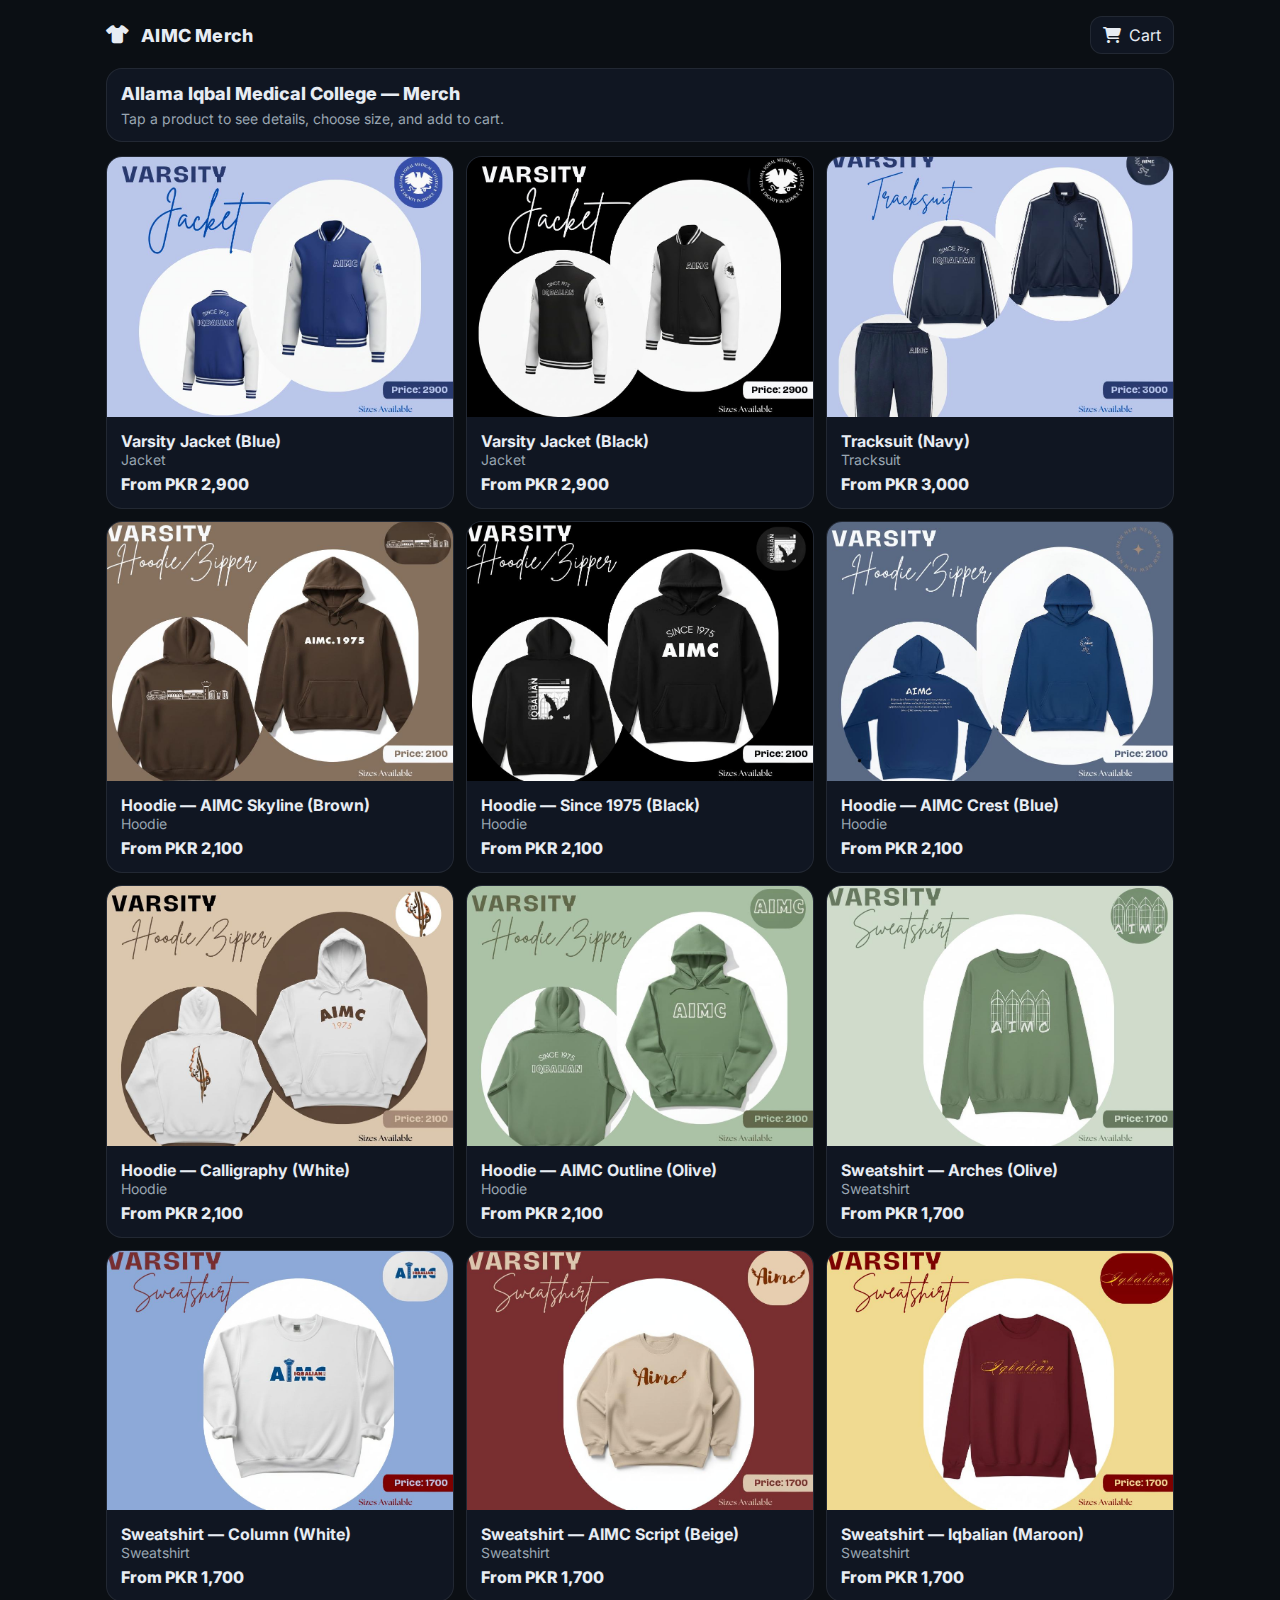
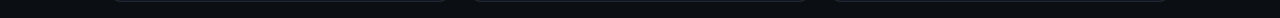
<file: index.html>
<!DOCTYPE html>
<html lang="en">
  <head>
    <meta charset="utf-8" />
    <meta name="viewport" content="width=device-width,initial-scale=1" />
    <title>AIMC Merch</title>

    <link
      href="https://fonts.googleapis.com/css2?family=Inter:wght@400;600;800&display=swap"
      rel="stylesheet"
    />
    <link
      rel="stylesheet"
      href="https://cdnjs.cloudflare.com/ajax/libs/font-awesome/6.5.0/css/all.min.css"
      crossorigin="anonymous"
    />
    <link rel="stylesheet" href="assets/styles.css" />
    <style>
      /* simple skeletons so the page doesn't feel empty while fetching */
      .skeleton {
        background: linear-gradient(
          90deg,
          rgba(255, 255, 255, 0.06),
          rgba(255, 255, 255, 0.12),
          rgba(255, 255, 255, 0.06)
        );
        background-size: 200% 100%;
        animation: shimmer 1.2s linear infinite;
        border-radius: 12px;
      }
      @keyframes shimmer {
        0% {
          background-position: 200% 0;
        }
        100% {
          background-position: -200% 0;
        }
      }
      .sk-card {
        display: block;
        border: 1px solid var(--line);
        padding: 12px;
        background: var(--surface);
        border-radius: 16px;
      }
      .sk-img {
        aspect-ratio: 4/3;
        border-radius: 12px;
        margin-bottom: 10px;
      }
      .sk-line {
        height: 14px;
        margin: 6px 0;
        border-radius: 8px;
      }
    </style>
  </head>
  <body>
    <div class="wrap">
      <header>
        <a class="brand" href="index.html"
          ><i class="fa-solid fa-shirt"></i> AIMC Merch</a
        >
        <div class="header-actions">
          <a class="icon-btn" href="checkout.html"
            ><i class="fa-solid fa-cart-shopping"></i><span>Cart</span
            ><span id="cartBadge" class="badge">0</span></a
          >
        </div>
      </header>

      <div class="card pad">
        <div class="section-title">Allama Iqbal Medical College — Merch</div>
        <div class="muted">
          Tap a product to see details, choose size, and add to cart.
        </div>
      </div>

      <div id="grid" class="grid" style="margin-top: 14px"></div>
    </div>

    <script src="assets/products.js"></script>
    <script src="assets/cart.js"></script>
    <script>
      const grid = document.getElementById("grid");
      const money = (n) => `PKR ${Number(n).toLocaleString('en-PK').replace(/\./g, ',')}`;

      // draw lightweight skeletons while we fetch backend prices
      function drawSkeletons(count = (window.PRODUCTS || []).length) {
        const sk = [];
        for (let i = 0; i < count; i++) {
          sk.push(`
          <div class="sk-card">
            <div class="skeleton sk-img"></div>
            <div class="skeleton sk-line" style="width:70%"></div>
            <div class="skeleton sk-line" style="width:40%"></div>
          </div>
        `);
        }
        grid.innerHTML = sk.join("");
      }

      async function fetchMinPrice(productId) {
        try {
          const variants = await Cart.getVariants(productId); // [{price, stock, size}]
          const nums = (variants || [])
            .map((v) => Number(v.price || 0))
            .filter((x) => isFinite(x) && x > 0);
          if (nums.length) return Math.min(...nums);
          return null; // no price found
        } catch (_) {
          return null;
        }
      }

      async function render() {
        refreshCartBadge();
        const items = window.PRODUCTS || [];
        drawSkeletons(items.length);

        // fetch all min prices first, then render once
        const priced = await Promise.all(
          items.map(async (p) => {
            const min = await fetchMinPrice(p.id);
            return { ...p, minPrice: min !== null ? min : p.basePrice };
          })
        );

        // now render cards using backend price (or basePrice fallback)
        grid.innerHTML = priced
          .map((p) => {
            const priceHtml =
              p.minPrice && isFinite(p.minPrice)
                ? `<div class="price">From ${money(p.minPrice)}</div>`
                : `<div class="price">${money(p.basePrice || 0)}</div>`;
            return `
          <a class="card" href="product.html?id=${encodeURIComponent(
            p.id
          )}" aria-label="${p.name}">
            <div class="img"><img src="${p.images?.[0] || ""}" alt="${
              p.name
            }"></div>
            <div class="pad">
              <div class="title">${p.name}</div>
              <div class="muted">${p.type || ""}</div>
              ${priceHtml}
            </div>
          </a>
        `;
          })
          .join("");
      }

      render();
    </script>
  </body>
</html>
</file>
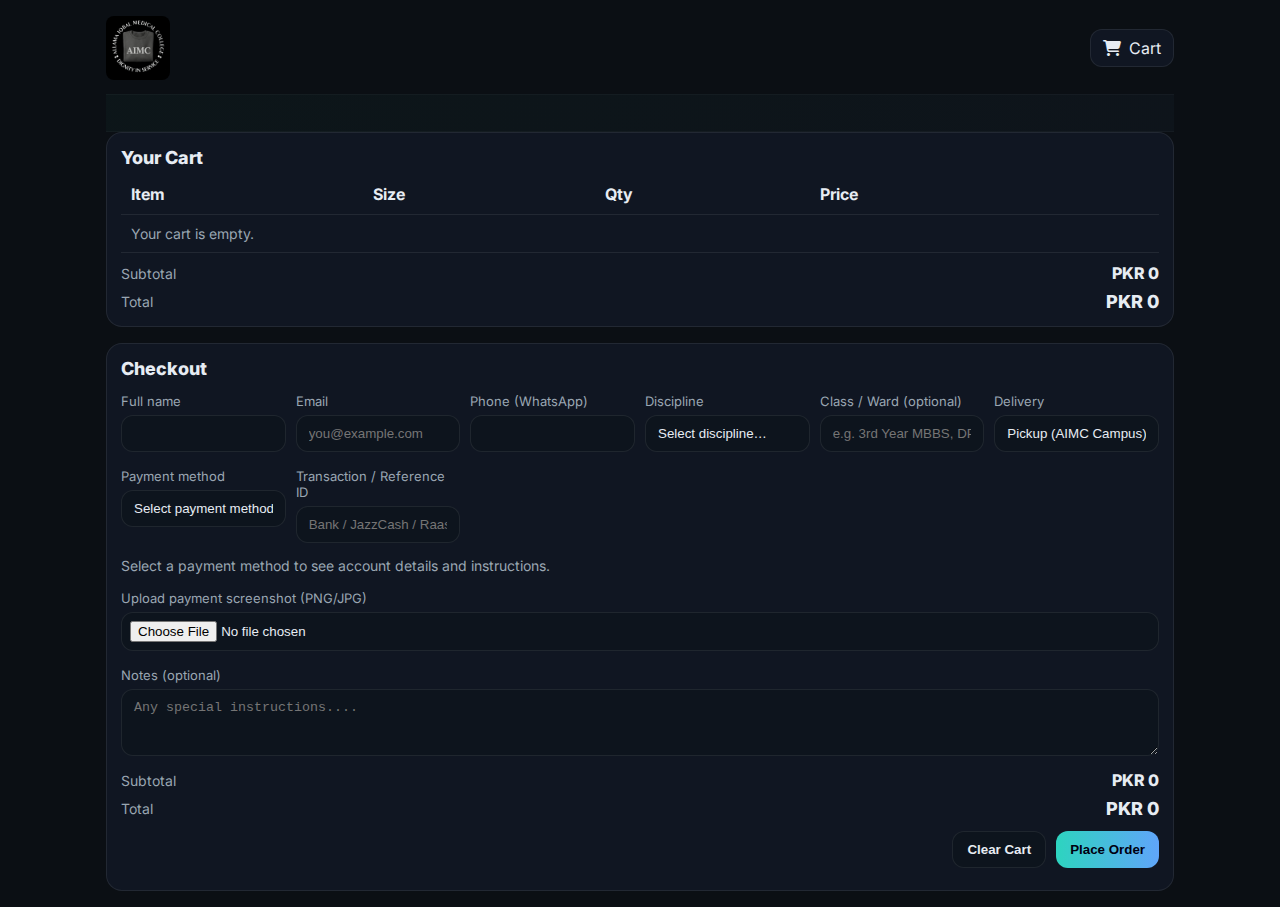
<file: checkout.html>
<!DOCTYPE html>
<html lang="en">
  <head>
    <meta charset="utf-8" />
    <meta name="viewport" content="width=device-width,initial-scale=1" />
    <title>Checkout • AIMC Merch</title>

    <link
      href="https://fonts.googleapis.com/css2?family=Inter:wght@400;600;800&display=swap"
      rel="stylesheet"
    />
    <link
      rel="stylesheet"
      href="https://cdnjs.cloudflare.com/ajax/libs/font-awesome/6.5.0/css/all.min.css"
      crossorigin="anonymous"
    />
    <link rel="stylesheet" href="assets/styles.css" />
  </head>
  <body>
    <div class="wrap">
      <header>
        <a class="brand" href="index.html">
          <img src="assets/img/AIMC-Merch-Logo.jpeg" alt="AIMC Merch" class="logo">
        </a>
        <div class="header-actions">
          <a class="icon-btn" href="checkout.html"
            ><i class="fa-solid fa-cart-shopping"></i><span>Cart</span
            ><span id="cartBadge" class="badge">0</span></a>
        </div>
      </header>

      <div class="ticker" role="region" aria-label="Announcement">
        <div class="ticker-track">New: Size charts are now available on product pages — please check sizes before ordering • In case of any problem contact us on WhatsApp: <a href="https://wa.me/923036980295" style="color:var(--accent);text-decoration:underline">+92 303 6980295</a></div>
      </div>

      <!-- Cart -->
      <div class="card pad">
        <div class="section-title">Your Cart</div>
        <div class="table-wrap">
          <table class="table" id="cartTable">
            <thead>
              <tr>
                <th>Item</th>
                <th>Size</th>
                <th>Qty</th>
                <th>Price</th>
                <th></th>
              </tr>
            </thead>
            <tbody></tbody>
          </table>
        </div>

        <!-- Stacked cards for small screens (populated by JS) -->
        <div id="cartCards" class="cart-cards" aria-live="polite"></div>

        <!-- Summary with delivery fee (clean layout) -->
        <div class="summary" style="margin-top: 10px">
          <div class="summary-row">
            <div class="muted">Subtotal</div>
            <div id="subtotal" class="summary-amt">PKR 0</div>
          </div>
          <div class="summary-row" id="feeRow" style="display:none">
            <div class="muted">Delivery fee</div>
            <div id="deliveryFee" class="summary-amt">PKR 0</div>
          </div>
          <div class="summary-row total">
            <div class="muted">Total</div>
            <div id="grandTotal" class="summary-amt">PKR 0</div>
          </div>
        </div>
      </div>

      <!-- Checkout form -->
      <form
        id="checkout"
        class="card pad"
        style="margin-top: 16px"
        enctype="multipart/form-data"
      >
        <div class="section-title">Checkout</div>

        <div class="stack" style="margin-top: 8px">
          <div>
            <label>Full name</label>
            <input name="name" required class="input" autocomplete="name" />
          </div>

          <div>
            <label>Email</label>
            <input
              name="email"
              type="email"
              required
              class="input"
              placeholder="you@example.com"
              autocomplete="email"
            />
          </div>

          <div>
            <label>Phone (WhatsApp)</label>
            <input
              name="phone"
              required
              class="input"
              inputmode="tel"
              autocomplete="tel"
            />
          </div>

          <!-- Discipline -->
          <div>
            <label>Discipline</label>
            <select name="discipline" id="disciplineSel" class="input" required>
              <option value="" disabled selected>Select discipline…</option>
              <option value="MBBS">MBBS</option>
              <option value="DPT">DPT</option>
              <option value="MLT">MLT</option>
              <option value="Nursing">Nursing</option>
              <option value="Allied Health Sciences">
                Allied Health Sciences
              </option>
              <option value="Postgraduate / Doctor">
                Postgraduate / Doctor
              </option>
              <option value="Other">Other</option>
            </select>
          </div>

          <!-- Class / Ward -->
          <div>
            <label>Class / Ward (optional)</label>
            <input
              name="class_ward"
              class="input"
              placeholder="e.g. 3rd Year MBBS, DPT 2nd, Ward 5, etc."
            />
          </div>

          <!-- Other discipline (only visible when 'Other' selected) -->
          <div id="disciplineOtherRow" style="grid-column: 1/-1; display: none">
            <label>Discipline (Other)</label>
            <input
              name="discipline_other"
              id="disciplineOtherInput"
              class="input"
              placeholder="Enter your discipline"
            />
          </div>

          <div>
            <label>Delivery</label>
            <select name="delivery" required class="input" id="deliverySel">
              <option value="Pickup (AIMC Campus)">Pickup (AIMC Campus)</option>
              <option value="Delivery">Delivery</option>
            </select>
          </div>

          <!-- Address (only visible when Delivery is selected) -->
          <div id="addressRow" style="grid-column: 1/-1; display: none">
            <label>Delivery address</label>
            <textarea
              name="address"
              rows="2"
              class="input"
              id="addressField"
              placeholder="House/Street, Area, City. Required for delivery orders."
            ></textarea>
          </div>

          <div>
            <label>Payment method</label>
            <select name="payment_method" required class="input" id="payMethod">
              <option value="" selected disabled>Select payment method…</option>
              <option value="HBL">HBL (Bank Transfer)</option>
              <option value="JAZZCASH">JazzCash / Raast</option>
            </select>
          </div>

          <div>
            <label id="txnLabel">Transaction / Reference ID</label>
            <input
              name="txn_id"
              required
              class="input"
              id="txnInput"
              placeholder="Bank / JazzCash / Raast TXN or reference ID"
            />
          </div>

          <!-- Payment info box (moved up) -->
          <div
            id="paymentInfo"
            style="grid-column: 1/-1; margin-top: 4px"
            class="muted"
          >
            Select a payment method to see account details and instructions.
          </div>

          <div style="grid-column: 1/-1">
            <label>Upload payment screenshot (PNG/JPG)</label>
            <input
              type="file"
              name="screenshot"
              accept="image/*"
              required
              class="input"
              style="padding: 8px"
            />
          </div>

          <div style="grid-column: 1/-1">
            <label>Notes (optional)</label>
            <textarea
              name="notes"
              rows="3"
              class="input"
              placeholder="Any special instructions...."
            ></textarea>
          </div>

          <!-- Honeypot field (hidden from humans, catches bots) -->
          <input type="text" name="confirm_address" value="" style="position:absolute;left:-9999px;width:0;height:0;opacity:0;pointer-events:none;" tabindex="-1" autocomplete="new-password" aria-hidden="true" />
        </div>

        <!-- Mobile summary (will show on small screens) -->
        <div class="summary mobile" style="margin-top:10px">
          <div class="summary-row">
            <div class="muted">Subtotal</div>
            <div id="subtotalMobile" class="summary-amt">PKR 0</div>
          </div>
          <div class="summary-row" id="feeRowMobile" style="display:none">
            <div class="muted">Delivery fee</div>
            <div id="deliveryFeeMobile" class="summary-amt">PKR 0</div>
          </div>
          <div class="summary-row total">
            <div class="muted">Total</div>
            <div id="grandTotalMobile" class="summary-amt">PKR 0</div>
          </div>
        </div>

        <div class="right" style="margin-top: 12px">
          <button type="button" class="btn secondary" id="clear">
            Clear Cart
          </button>
          <button class="btn" type="submit" id="placeOrderBtn">
            Place Order
          </button>
        </div>

        <div id="status" class="status muted"></div>
      </form>
    </div>

    <script src="assets/products.js"></script>
    <script src="assets/cart.js"></script>
    <script>
      // ---------- DOM refs ----------
        const tbody = document.querySelector("#cartTable tbody");
        const subtotalEl = document.getElementById("subtotal");
        const feeRow = document.getElementById("feeRow");
        const feeEl = document.getElementById("deliveryFee");
        const grandEl = document.getElementById("grandTotal");
      const statusEl = document.getElementById("status");

      const paySel = document.getElementById("payMethod");
      const payInfo = document.getElementById("paymentInfo");

      const submitBtn = document.getElementById("placeOrderBtn");
      let isSubmitting = false;
      const submitOrigLabel = submitBtn ? submitBtn.innerHTML : "Place Order";

      const txnLbl = document.getElementById("txnLabel");
      const txnInp = document.getElementById("txnInput");

      const deliverySel = document.getElementById("deliverySel");
      const addressRow = document.getElementById("addressRow");
      const addressField = document.getElementById("addressField");

      const disciplineSel = document.getElementById("disciplineSel");
      const disciplineOtherRow = document.getElementById("disciplineOtherRow");
      const disciplineOtherInput = document.getElementById(
        "disciplineOtherInput"
      );

      // ---------- Helpers ----------
      function formatPKR(n) {
        return `PKR ${Number(n || 0).toLocaleString()}`;
      }
      function calcFee() {
        const v = (deliverySel.value || "").toLowerCase();
        // No fee for pickup or when delivery not selected
        if (!v.includes("delivery")) return 0;

        // Compute total item count from cart (sum of qtys)
        const cart = Cart.load();
        const totalItems = cart.reduce((s, it) => s + (parseInt(it.qty || 0) || 0), 0);
        if (!totalItems) return 0; // guard: empty cart

        // Minimum 250 for the first item, and +50 for every additional item
        return 250 + Math.max(0, totalItems - 1) * 50;
      }

      // ---------- Helpers ----------
      function initials(name) {
        if (!name) return "";
        return name
          .split(" ")
          .map((s) => (s ? s[0] : ""))
          .join("")
          .slice(0, 2)
          .toUpperCase();
      }

      // ---------- Cart render ----------
      function render() {
        const cart = Cart.load();
        const cards = document.getElementById("cartCards");
        if (!cart.length) {
          tbody.innerHTML = `<tr><td colspan="5" class="muted">Your cart is empty.</td></tr>`;
          if (cards) cards.innerHTML = `<div class="muted">Your cart is empty.</div>`;
        } else {
          tbody.innerHTML = cart
            .map(
              (i) => `
          <tr>
            <td>${i.name}</td>
            <td>${i.size}</td>
            <td><input type="number" min="1" value="${i.qty}" class="input" style="width:96px" onchange="updateQty('${i.key}', this.value)"></td>
            <td>${formatPKR(i.price * i.qty)}</td>
            <td><button class="btn secondary" onclick="removeItem('${i.key}');return false;">Remove</button></td>
          </tr>`
            )
            .join("");

          // build stacked cards for small screens
          if (cards) {
            cards.innerHTML = cart
              .map(
                (i) => `
              <div class="cart-card">
                <div class="main">
                  <div class="title">${i.name}</div>
                  <div class="meta">Size: ${i.size}</div>
                </div>
                <div class="controls">
                  <div class="actions">
                    <input type="number" min="1" value="${i.qty}" class="input" onchange="updateQty('${i.key}', this.value)">
                    <button class="btn secondary" onclick="removeItem('${i.key}');return false;">Remove</button>
                    <div class="line2">${formatPKR(i.price * i.qty)}</div>
                  </div>
                </div>
              </div>`
              )
              .join("");
          }
        }
        refreshCartBadge();
        recalcTotals(); // summary
        updatePayInfoAmount(); // amount in payment box (if visible)
      }

      window.updateQty = (key, val) => {
        const c = Cart.load();
        const it = c.find((x) => x.key === key);
        if (it) {
          it.qty = Math.max(1, parseInt(val || 1));
          Cart.save(c);
          render();
        }
      };
      window.removeItem = (key) => {
        const c = Cart.load().filter((i) => i.key !== key);
        Cart.save(c);
        render();
      };
      document.getElementById("clear").addEventListener("click", () => {
        Cart.clear();
        render();
      });

      // ---------- Payment (HBL + JazzCash/Raast) ----------
      const methods = {
        HBL: {
          accountLabel: "HBL Account",
          accountNumber: "12447901757003",
          holder: "Shahab Zafar",
          text: "Transfer to the HBL bank account below. After sending, enter the TXN / Reference ID and upload a screenshot.",
        },
        JAZZCASH: {
          accountLabel: "JazzCash / Raast",
          accountNumber: "03036980295",
          holder: "Shahab Zafar",
          text: "Send the amount via JazzCash or Raast to the mobile number below. After sending, enter the TXN / Reference ID and upload a screenshot.",
        },
      };

      async function copyToClipboard(text, el) {
        try {
          if (navigator.clipboard?.writeText) {
            await navigator.clipboard.writeText(text);
          } else {
            const ta = document.createElement("textarea");
            ta.value = text;
            document.body.appendChild(ta);
            ta.select();
            document.execCommand("copy");
            ta.remove();
          }
          const orig = el.innerHTML;
          el.innerHTML = "Copied";
          setTimeout(() => (el.innerHTML = orig), 1200);
        } catch {
          alert(
            "Copy failed — please select the account number and copy manually."
          );
        }
      }

      function updatePayInfo() {
        const v = paySel.value;
        if (!v) {
          payInfo.innerHTML =
            "Select a payment method to see account details and instructions.";
          txnLbl.textContent = "Transaction / Reference ID";
          txnInp.placeholder = "Bank / JazzCash / Raast TXN or reference ID";
          return;
        }
        const m = methods[v];
        txnLbl.textContent = "Transaction / Reference ID";
        txnInp.placeholder = "Bank / JazzCash / Raast TXN or reference ID";

        // compute latest amount to transfer (grand total)
        const sub = Cart.subtotal();
        const fee = calcFee();
        const grand = sub + fee;

        payInfo.innerHTML = `
        <div style="display:flex;flex-direction:column;gap:10px">
          <div>${m.text}</div>
          <div style="display:flex;gap:8px;align-items:center;margin-top:2px">
            <div style="flex:1;padding:10px;border-radius:10px;background:var(--card);border:1px solid var(--line);">
              <div style="font-size:13px;color:var(--muted)">${
                m.accountLabel
              } — ${m.holder}</div>
              <div style="margin-top:6px;font-weight:800;word-break:break-all;user-select:text" id="acctNum">${
                m.accountNumber
              }</div>
            </div>
            <button type="button" class="btn secondary" id="copyBtn">Copy</button>
          </div>
          <div style="padding:10px;border-radius:10px;background:var(--card);border:1px solid var(--line);display:flex;justify-content:space-between;align-items:center">
            <div class="muted">Amount to transfer</div>
            <div id="payAmount" style="font-weight:800">${formatPKR(
              grand
            )}</div>
          </div>
        </div>
      `;

        // wire copy
        const copyBtn = document.getElementById("copyBtn");
        const acctNum = document.getElementById("acctNum").textContent;
        copyBtn.addEventListener("click", () =>
          copyToClipboard(acctNum, copyBtn)
        );
      }

      // Only update the amount text inside the payment box (no full re-render)
      function updatePayInfoAmount() {
        const amtEl = document.getElementById("payAmount");
        if (!amtEl) return; // not selected yet
        const sub = Cart.subtotal();
        const fee = calcFee();
        amtEl.textContent = formatPKR(sub + fee);
      }

      paySel.addEventListener("change", () => {
        updatePayInfo();
      });

      // ---------- Address UI + totals ----------
      function updateAddressUI() {
        const need = (deliverySel.value || "").includes("Delivery");
        addressRow.style.display = need ? "" : "none";
        addressField.required = need;
        if (!need) addressField.value = "";
      }

      function recalcTotals() {
        const sub = Cart.subtotal();
        const fee = calcFee();
        const grand = sub + fee;

        subtotalEl.textContent = formatPKR(sub);
        grandEl.textContent = formatPKR(grand);
        // also update mobile summary if present
        const subM = document.getElementById("subtotalMobile");
        const feeRowM = document.getElementById("feeRowMobile");
        const feeElM = document.getElementById("deliveryFeeMobile");
        const grandM = document.getElementById("grandTotalMobile");
        if (subM) subM.textContent = formatPKR(sub);
        if (grandM) grandM.textContent = formatPKR(grand);

        if (fee > 0) {
          if (feeRow) feeRow.style.display = "";
          if (feeEl) feeEl.textContent = formatPKR(fee);
          if (feeRowM) feeRowM.style.display = "";
          if (feeElM) feeElM.textContent = formatPKR(fee);
        } else {
          if (feeRow) feeRow.style.display = "none";
          if (feeRowM) feeRowM.style.display = "none";
        }
      }

      deliverySel.addEventListener("change", () => {
        updateAddressUI();
        recalcTotals();
        updatePayInfoAmount();
      });

      // ---------- Discipline UI ----------
      function updateDisciplineUI() {
        if (!disciplineSel) return;
        const val = disciplineSel.value || "";
        const isOther = val === "Other";
        disciplineOtherRow.style.display = isOther ? "" : "none";
        disciplineOtherInput.required = isOther;
        if (!isOther) disciplineOtherInput.value = "";
      }

      disciplineSel.addEventListener("change", updateDisciplineUI);

      // ---------- Validation helpers ----------
      function isValidEmail(email) {
        const re = /^[^\s@]+@[^\s@]+\.[^\s@]+$/;
        return re.test(email);
      }

      function isValidPhone(phone) {
        // Pakistani phone: 11 digits starting with 0, or 10 digits, or with +92
        const cleaned = phone.replace(/[\s\-()]/g, '');
        return /^(\+92|0)?[0-9]{10,11}$/.test(cleaned);
      }

      function checkRateLimit() {
        const lastSubmit = localStorage.getItem('lastOrderSubmit');
        if (!lastSubmit) return true;
        const elapsed = Date.now() - parseInt(lastSubmit);
        const cooldown = 30000; // 30 seconds
        if (elapsed < cooldown) {
          const remaining = Math.ceil((cooldown - elapsed) / 1000);
          return { blocked: true, remaining };
        }
        return { blocked: false };
      }

      // ---------- Submit ----------
      document
        .getElementById("checkout")
        .addEventListener("submit", async (e) => {
          e.preventDefault();

          // HARD GUARD: ignore if already submitting
          if (isSubmitting) return;

          // 1. Check honeypot (bot trap)
          const honeypot = e.target.querySelector('[name="confirm_address"]');
          if (honeypot && honeypot.value) {
            statusEl.innerHTML = '<span class="err">❌ Submission failed. Please try again.</span>';
            return;
          }

          // 2. Validate cart not empty
          const cart = Cart.load();
          if (!cart.length) {
            statusEl.innerHTML = '<span class="err">❌ Your cart is empty. Please add items before checkout.</span>';
            return;
          }

          // 3. Validate email format
          const emailInput = e.target.querySelector('[name="email"]');
          if (!isValidEmail(emailInput.value)) {
            statusEl.innerHTML = '<span class="err">❌ Please enter a valid email address.</span>';
            emailInput.focus();
            return;
          }

          // 4. Validate phone format
          const phoneInput = e.target.querySelector('[name="phone"]');
          if (!isValidPhone(phoneInput.value)) {
            statusEl.innerHTML = '<span class="err">❌ Please enter a valid Pakistani phone number (e.g., 03001234567).</span>';
            phoneInput.focus();
            return;
          }

          // 5. Rate limiting check
          const rateCheck = checkRateLimit();
          if (rateCheck.blocked) {
            statusEl.innerHTML = `<span class="err">❌ Please wait ${rateCheck.remaining} seconds before placing another order.</span>`;
            return;
          }

          // 6. Validate screenshot upload
          const screenshotInput = e.target.querySelector('[name="screenshot"]');
          if (!screenshotInput.files || !screenshotInput.files[0]) {
            statusEl.innerHTML = '<span class="err">❌ Please upload a payment screenshot before submitting.</span>';
            screenshotInput.focus();
            return;
          }

          isSubmitting = true;

          if (submitBtn) {
            submitBtn.disabled = true;
            submitBtn.innerHTML = "Submitting…";
          }

          statusEl.textContent = "Submitting...";

          try {
            const res = await Cart.submitOrder(e.target); // sends cart_json + total + delivery_fee
            if (res.ok) {
              // Store timestamp for rate limiting
              localStorage.setItem('lastOrderSubmit', Date.now().toString());
              
              statusEl.innerHTML = `<span class="ok">✅ Order placed!</span> Order ID: <b>${
                res.orderId
              }</b>. Total: <b>${formatPKR(
                res.total || 0
              )}</b>. We'll confirm on WhatsApp.`;
              Cart.clear();
              render();
              e.target.reset();
              updatePayInfo();
              updateAddressUI();
              updateDisciplineUI();
            } else if (res.reason === "out_of_stock") {
              const lines = res.shortages
                .map(
                  (s) =>
                    `• <b>${s.id}</b> (${s.size}) — requested ${s.requested}, available ${s.available}`
                )
                .join("<br>");
              statusEl.innerHTML = `<span class="err">❌ Not enough stock:</span><br>${lines}<br><span class="muted">Please adjust quantities/sizes and try again.</span>`;
            } else {
              statusEl.innerHTML = `<span class="err">❌ Error:</span> ${
                res.error || "Submit failed"
              }`;
            }
          } catch (err) {
            statusEl.innerHTML = `<span class="err">❌ Error:</span> ${
              err.message || err
            }`;
          } finally {
            isSubmitting = false;
            if (submitBtn) {
              submitBtn.disabled = false;
              submitBtn.innerHTML = submitOrigLabel;
            }
          }
        });

      // ---------- Init ----------
      updateAddressUI();
      updatePayInfo(); // initial message
      updateDisciplineUI();
      render(); // draws cart and totals
    </script>

    
  </body>
</html>
</file>
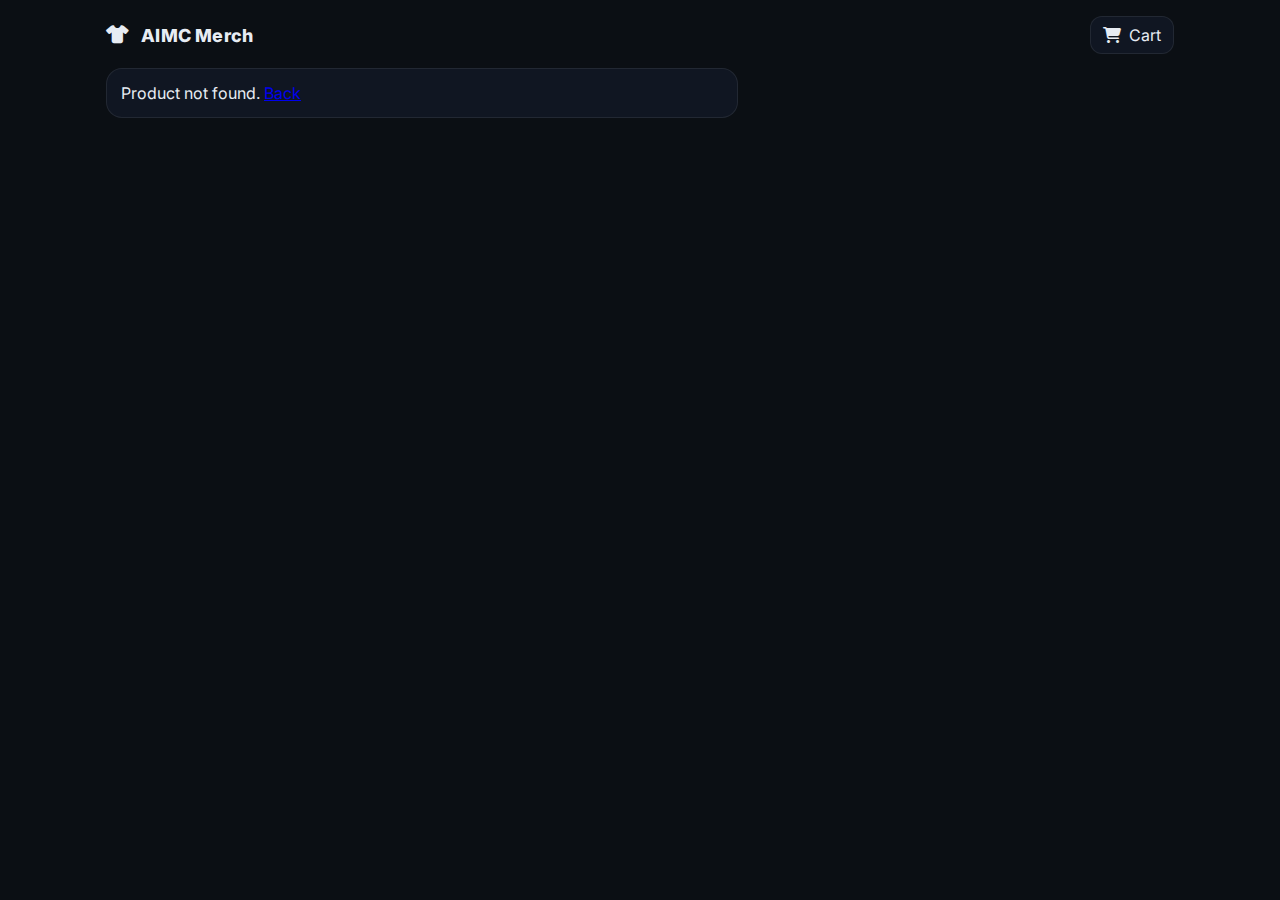
<file: product.html>
<!DOCTYPE html>
<html lang="en">
  <head>
    <meta charset="utf-8" />
    <meta name="viewport" content="width=device-width,initial-scale=1" />
    <title>Product • AIMC Merch</title>

    <link
      href="https://fonts.googleapis.com/css2?family=Inter:wght@400;600;800&display=swap"
      rel="stylesheet"
    />
    <link
      rel="stylesheet"
      href="https://cdnjs.cloudflare.com/ajax/libs/font-awesome/6.5.0/css/all.min.css"
      crossorigin="anonymous"
    />
    <link rel="stylesheet" href="assets/styles.css" />
  </head>
  <body>
    <div class="wrap">
      <header>
        <a class="brand" href="index.html"
          ><i class="fa-solid fa-shirt"></i> AIMC Merch</a
        >
        <div class="header-actions">
          <a class="icon-btn" href="checkout.html"
            ><i class="fa-solid fa-cart-shopping"></i><span>Cart</span
            ><span id="cartBadge" class="badge">0</span></a
          >
        </div>
      </header>

      <div id="detail" class="detail"></div>
    </div>

    <script src="assets/products.js"></script>
    <script src="assets/cart.js"></script>
    <script>
      const money = (n) => `PKR ${Number(n).toLocaleString('en-PK').replace(/\./g, ',')}`;
      const qs = new URLSearchParams(location.search);
      const p = (window.PRODUCTS || []).find((x) => x.id === qs.get("id"));
      const root = document.getElementById("detail");

      async function render() {
        if (!p) {
          root.innerHTML = `<div class="card pad">Product not found. <a href="index.html">Back</a></div>`;
          return;
        }

        // Try to get live variants (price+stock) from backend
        let variants = [];
        try {
          variants = await Cart.getVariants(p.id);
        } catch (e) {
          variants = [];
        }

        const vMap = {};
        variants.forEach((v) => (vMap[v.size] = v));

        const sizeList = variants.length
          ? variants.map((v) => v.size)
          : p.sizes || ["S", "M", "L", "XL"];
        const sizeOptions = sizeList
          .map((s) => `<option>${s}</option>`)
          .join("");

        const imgs = p.images?.length ? p.images : [""];
        const thumbs = imgs
          .map(
            (src, i) =>
              `<img src="${src}" data-index="${i}" class="${
                i ? "" : "active"
              }" alt="Photo ${i + 1}">`
          )
          .join("");

        root.innerHTML = `
      <div class="card pad">
        <div class="gallery">
          <div class="zoom-wrap" id="zoom">
            <img class="zoom-img" id="mainImg" src="${imgs[0]}" alt="${p.name}">
            <button id="zoomToggle" class="zoom-toggle">
              <i class="fa-solid fa-magnifying-glass-plus"></i> Zoom
            </button>
          </div>
          <div class="thumbs" id="thumbs">${thumbs}</div>
        </div>
      </div>

      <div class="card pad">
        <div class="section-title">${p.name}</div>
        <div class="muted" style="margin:4px 0">${p.type || ""}</div>
        <div id="priceBox" class="price-lg">${money(p.basePrice)}</div>

        <div class="buy-row">
          <div>
            <label>Size</label>
            <select id="sizeSel" class="input">${sizeOptions}</select>
          </div>
          <div>
            <label>Qty</label>
            <input id="qtySel" type="number" min="1" value="1" class="input">
          </div>
          <div style="align-self:end">
            <button id="addBtn" class="btn">
              <i class="fa-solid fa-cart-plus"></i> Add to cart
            </button>
          </div>
        </div>
        <div id="stockNote" class="muted stock-note"></div>

        <div class="muted" style="margin-top:12px">
          ${p.desc || ""}
        </div>

        <!-- Size Chart -->
        <div class="size-charts">
          <div class="chart-header">
            <div class="chart-title">Size Guide</div>
            <div class="chart-subtitle">All measurements are in inches</div>
          </div>
          
          <div class="chart-body">
            ${(() => {
              const isHoodie = (p.type || '').toLowerCase().includes('hoodie');
              
              if (isHoodie) {
                return `
            <div class="chart-label"><i class="fa-solid fa-shirt"></i> Hoodies (Oversized)</div>
            <div class="chart-table">
              <table>
                <thead>
                  <tr>
                    <th>Size</th>
                    <th>Length</th>
                    <th>Width</th>
                    <th>Shoulder</th>
                  </tr>
                </thead>
                <tbody>
                  <tr>
                    <td><strong>S</strong></td>
                    <td>26</td>
                    <td>22</td>
                    <td>21</td>
                  </tr>
                  <tr>
                    <td><strong>M</strong></td>
                    <td>27</td>
                    <td>23</td>
                    <td>22</td>
                  </tr>
                  <tr>
                    <td><strong>L</strong></td>
                    <td>28</td>
                    <td>24</td>
                    <td>23</td>
                  </tr>
                  <tr>
                    <td><strong>XL</strong></td>
                    <td>29</td>
                    <td>25</td>
                    <td>24</td>
                  </tr>
                  <tr>
                    <td><strong>XXL</strong></td>
                    <td>30</td>
                    <td>26</td>
                    <td>25</td>
                  </tr>
                </tbody>
              </table>
            </div>
                `;
              } else {
                return `
            <div class="chart-label"><i class="fa-solid fa-vest"></i> Jackets & Zippers</div>
            <div class="chart-table">
              <table>
                <thead>
                  <tr>
                    <th>Size</th>
                    <th>Length</th>
                    <th>Width</th>
                  </tr>
                </thead>
                <tbody>
                  <tr>
                    <td><strong>S</strong></td>
                    <td>26</td>
                    <td>19</td>
                  </tr>
                  <tr>
                    <td><strong>M</strong></td>
                    <td>27</td>
                    <td>20</td>
                  </tr>
                  <tr>
                    <td><strong>L</strong></td>
                    <td>28</td>
                    <td>21</td>
                  </tr>
                  <tr>
                    <td><strong>XL</strong></td>
                    <td>29</td>
                    <td>22</td>
                  </tr>
                  <tr>
                    <td><strong>XXL</strong></td>
                    <td>30</td>
                    <td>23</td>
                  </tr>
                </tbody>
              </table>
            </div>
                `;
              }
            })()}
          </div>
        </div>
      </div>
    `;

        // ---------- GALLERY + ZOOM ----------
        const main = document.getElementById("mainImg");
        const thumbsEl = document.getElementById("thumbs");
        const wrap = document.getElementById("zoom");
        const toggle = document.getElementById("zoomToggle");

        let zoomed = false;
        let currentIndex = 0;

        function setXYFromEvent(ev) {
          let clientX, clientY;
          if (ev.touches && ev.touches.length) {
            clientX = ev.touches[0].clientX;
            clientY = ev.touches[0].clientY;
          } else if (ev.changedTouches && ev.changedTouches.length) {
            clientX = ev.changedTouches[0].clientX;
            clientY = ev.changedTouches[0].clientY;
          } else {
            clientX = ev.clientX;
            clientY = ev.clientY;
          }
          const r = wrap.getBoundingClientRect();
          wrap.style.setProperty(
            "--x",
            ((clientX - r.left) / r.width) * 100 + "%"
          );
          wrap.style.setProperty(
            "--y",
            ((clientY - r.top) / r.height) * 100 + "%"
          );
        }

        function applyZoomState() {
          wrap.classList.toggle("zoomed", zoomed);
          toggle.innerHTML = zoomed
            ? '<i class="fa-solid fa-magnifying-glass-minus"></i> Zoom out'
            : '<i class="fa-solid fa-magnifying-glass-plus"></i> Zoom';
        }

        function toggleZoom(force, ev) {
          if (typeof force === "boolean") {
            zoomed = force;
          } else {
            zoomed = !zoomed;
          }
          applyZoomState();
          if (zoomed && ev) {
            setXYFromEvent(ev);
          }
        }

        function showImage(idx) {
          if (!imgs.length) return;
          currentIndex = (idx + imgs.length) % imgs.length; // wrap
          main.src = imgs[currentIndex];

          const allThumbs = thumbsEl.querySelectorAll("img");
          allThumbs.forEach((t, i) => {
            t.classList.toggle("active", i === currentIndex);
          });
        }

        // Thumbnails click
        thumbsEl.addEventListener("click", (e) => {
          const t = e.target.closest("img");
          if (!t) return;
          const idx = Number(t.dataset.index || 0);
          showImage(idx);
        });

        // Mouse move (desktop) while zoomed
        wrap.addEventListener("mousemove", (e) => {
          if (zoomed) setXYFromEvent(e);
        });

        wrap.addEventListener("mouseleave", () => {
          // don't auto-unzoom, just stop following – feels better
        });

        // Click on image area:
        // - if NOT zoomed -> turn zoom ON at click position
        // - if zoomed     -> just move zoom focus
        wrap.addEventListener("click", (e) => {
          if (e.target === toggle || toggle.contains(e.target)) return;
          if (!zoomed) {
            toggleZoom(true, e);
          } else {
            setXYFromEvent(e);
          }
        });

        // Zoom toggle button (desktop + mobile)
        toggle.addEventListener("click", (e) => {
          e.stopPropagation();
          toggleZoom();
        });

        // ---------- TOUCH: SWIPE & PAN ----------
        let touchStartX = null;

        // swipe only when NOT zoomed (when zoomed we pan instead)
        wrap.addEventListener(
          "touchstart",
          (e) => {
            if (!zoomed && e.touches.length === 1) {
              touchStartX = e.touches[0].clientX;
            }
          },
          { passive: true }
        );

        wrap.addEventListener(
          "touchend",
          (e) => {
            if (!zoomed) {
              if (touchStartX === null) return;
              const endX = e.changedTouches[0].clientX;
              const diffX = endX - touchStartX;
              const threshold = 40;
              if (Math.abs(diffX) > threshold) {
                if (diffX < 0) showImage(currentIndex + 1); // swipe left
                else showImage(currentIndex - 1); // swipe right
              }
              touchStartX = null;
            }
          },
          { passive: true }
        );

        // When zoomed, touchmove pans the zoomed image
        wrap.addEventListener(
          "touchmove",
          (e) => {
            if (!zoomed) return;
            setXYFromEvent(e);
          },
          { passive: true }
        );

        // ---------- STOCK + PRICE BY SIZE ----------
        const sizeSel = document.getElementById("sizeSel");
        const priceBox = document.getElementById("priceBox");
        const stockNote = document.getElementById("stockNote");
        const addBtn = document.getElementById("addBtn");

        function updateBySize() {
          const s = sizeSel.value;
          const v = vMap[s];
          const price = v ? Number(v.price || p.basePrice) : p.basePrice;
          const left = v ? Number(v.stock || 0) : undefined;

          priceBox.textContent = money(price);
          if (left === undefined) {
            stockNote.textContent = "";
            addBtn.disabled = false;
            addBtn.style.opacity = 1;
          } else if (left <= 0) {
            stockNote.textContent = "Out of stock";
            addBtn.disabled = true;
            addBtn.style.opacity = 0.6;
          } else if (left <= 10) {
            stockNote.textContent = `Only ${left} left`;
            addBtn.disabled = false;
            addBtn.style.opacity = 1;
          } else {
            stockNote.textContent = "In stock";
            addBtn.disabled = false;
            addBtn.style.opacity = 1;
          }
        }

        sizeSel.addEventListener("change", updateBySize);
        updateBySize();

        // ---------- ADD TO CART ----------
        addBtn.addEventListener("click", (e) => {
          e.preventDefault();
          const size = sizeSel.value;
          const qty = Math.max(
            1,
            parseInt(document.getElementById("qtySel").value || "1")
          );
          const v = vMap[size];
          const price = v ? Number(v.price || p.basePrice) : p.basePrice;

          Cart.add({ id: p.id, name: p.name, size, price, qty });
          refreshCartBadge();
          const old = addBtn.innerHTML;
          addBtn.innerHTML = '<i class="fa-solid fa-check"></i> Added';
          setTimeout(() => (addBtn.innerHTML = old), 1200);
        });

        refreshCartBadge();
      }

      render();
    </script>
  </body>
</html>
</file>
<file: assets/styles.css>
:root {
  --bg: #0b0f14;
  --surface: #101622;
  --card: #0d141d;
  --muted: #9aa6b2;
  --text: #e7ecf3;
  --line: rgba(255, 255, 255, 0.08);
  --ring: #2dd4bf;
  --accent: #2dd4bf;
  --accent2: #60a5fa;
}
* {
  box-sizing: border-box;
}
html,
body {
  margin: 0;
  overflow-x: hidden;
}
body {
  font-family: Inter, system-ui, Segoe UI, Helvetica, Arial;
  background: var(--bg);
  color: var(--text);
}
.wrap {
  max-width: 1100px;
  margin: 0 auto;
  padding: 16px;
}

/* Header */
header {
  display: flex;
  justify-content: space-between;
  align-items: center;
  margin-bottom: 14px;
}
.brand {
  display: flex;
  align-items: center;
  gap: 12px;
  font-weight: 800;
  letter-spacing: 0.2px;
  font-size: 18px;
  text-decoration: none;
  color: var(--text);
}

/* Centered brand block used outside header */
.brand-center {
  text-align: center;
  margin: 12px 0;
}
.brand-center .brand {
  display: inline-flex;
  align-items: center;
  gap: 8px;
  justify-content: center;
}
.brand-center .logo {
  display: inline-block;
}

/* Logo inside header */
.brand .logo {
  height: 64px; /* larger logo for visibility */
  width: auto;
  display: inline-block;
  border-radius: 8px;
  object-fit: contain;
}
@media (max-width: 900px) {
  .brand .logo { height: 56px; }
}
@media (max-width: 420px) {
  .brand .logo { height: 44px; }
}

/* Contact button in header */
.contact-btn {
  display: inline-flex;
  align-items: center;
  gap: 8px;
  padding: 8px 12px;
  border-radius: 10px;
  background: transparent;
  color: var(--muted);
  text-decoration: none;
  border: 1px solid transparent;
  font-weight: 700;
}
.contact-btn:hover { border-color: rgba(255,255,255,0.06); color: var(--text); }
.header-actions {
  display: flex;
  align-items: center;
  gap: 10px;
}
.icon-btn {
  position: relative;
  display: inline-flex;
  gap: 8px;
  align-items: center;
  background: var(--surface);
  border: 1px solid var(--line);
  border-radius: 12px;
  padding: 8px 12px;
  color: var(--text);
  text-decoration: none;
}
.icon-btn:hover {
  border-color: rgba(255, 255, 255, 0.16);
  background: #131a27;
}
.badge {
  position: absolute;
  top: -6px;
  right: -6px;
  background: #ef4444;
  color: #fff;
  font-size: 12px;
  font-weight: 800;
  line-height: 1;
  padding: 4px 6px;
  border-radius: 999px;
  border: 2px solid var(--bg);
  display: none;
}

/* Cards / sections */
.card {
  background: var(--surface);
  border: 1px solid var(--line);
  border-radius: 16px;
  overflow: hidden;
}
.pad {
  padding: 14px;
}
.section-title {
  font-weight: 800;
  font-size: 18px;
  margin-bottom: 6px;
}
.muted {
  color: var(--muted);
  font-size: 14px;
}

/* Product grid */
.grid {
  display: grid;
  grid-template-columns: 1fr;
  gap: 12px;
  margin-top: 14px;
}
@media (min-width: 520px) {
  .grid {
    grid-template-columns: repeat(2, 1fr);
  }
}
@media (min-width: 900px) {
  .grid {
    grid-template-columns: repeat(3, 1fr);
  }
}
.card .img {
  aspect-ratio: 4/3;
  background: #0f141c;
  overflow: hidden;
}
.card .img img {
  width: 100%;
  height: 100%;
  object-fit: cover;
  display: block;
}
.card .title {
  font-weight: 700;
  white-space: nowrap;
  overflow: hidden;
  text-overflow: ellipsis;
}

/* Product cards */
a.card {
  color: inherit;
  text-decoration: none;
  transition: transform 0.1s ease, box-shadow 0.1s ease;
}
a.card:hover {
  transform: translateY(-2px);
  box-shadow: 0 4px 12px rgba(0, 0, 0, 0.4);
}
a.card .title {
  color: var(--text);
  font-weight: 700;
  white-space: nowrap;
  overflow: hidden;
  text-overflow: ellipsis;
}
a.card:hover .title {
  color: var(--accent);
}
a.card .muted {
  color: var(--muted);
}

.price {
  font-weight: 800;
  margin-top: 6px;
}

/* Inputs – unified look */
.input,
.table input[type="number"],
select,
textarea {
  width: 100%;
  appearance: none;
  background: var(--card);
  color: var(--text);
  border: 1px solid var(--line);
  border-radius: 12px;
  padding: 10px 12px;
  outline: none;
  min-width: 0;
}

.input:focus,
select:focus,
textarea:focus,
.table input[type="number"]:focus {
  border-color: rgba(45, 212, 191, 0.6);
  box-shadow: 0 0 0 3px rgba(45, 212, 191, 0.15);
}
label {
  display: block;
  color: var(--muted);
  font-size: 13px;
  margin: 6px 0 6px;
}

/* Buttons */
.btn,
.cta {
  border: none;
  border-radius: 12px;
  padding: 10px 14px;
  font-weight: 800;
  cursor: pointer;
  background: linear-gradient(90deg, var(--accent), var(--accent2));
  color: #001;
  transition: transform 0.02s ease;
}
.btn:active,
.cta:active {
  transform: translateY(1px);
}
.btn.secondary {
  background: var(--card);
  color: var(--text);
  border: 1px solid var(--line);
}

/* Table (checkout) */
.table {
  width: 100%;
  border-collapse: collapse;
}
.table th,
.table td {
  padding: 10px;
  border-bottom: 1px solid var(--line);
  text-align: left;
  vertical-align: middle;
}
.table td:last-child {
  white-space: nowrap;
}
.table-wrap {
  overflow: auto;
} /* mobile horizontal scroll if needed */

/* Responsive cart: stacked cards on small screens */
.cart-cards { display: none; gap: 12px; }
.cart-card {
  background: var(--card);
  border: 1px solid var(--line);
  padding: 12px;
  border-radius: 10px;
  display: flex;
  flex-direction: column;
  gap: 8px;
}
.cart-card .row { display:flex; justify-content:space-between; gap:12px; align-items:center; }
.cart-card .meta { color: var(--muted); font-size: 13px; }
.cart-card .actions { display:flex; gap:8px; align-items:center; }
.cart-card input[type="number"] { width: 72px; }

@media (max-width: 720px) {
  /* hide wide tables on small screens */
  .table-wrap { display: none; }
  .cart-cards { display: flex; flex-direction: column; }

  /* ensure outer container doesn't allow horizontal scroll */
  .wrap { overflow-x: hidden; }

  /* make the right summary block wrap naturally */
  .right { flex-direction: column; align-items: flex-start; gap: 8px; }
}

/* Enhanced visuals for cart cards */
.cart-card {
  padding: 14px;
  display: grid;
  grid-template-columns: 1fr auto;
  grid-column-gap: 12px;
  align-items: center;
}
.cart-card .main {
  display:flex;flex-direction:column;gap:6px;
}
.cart-card .title { font-weight:800; }
.cart-card .price-block { text-align:right; min-width:120px }
.cart-card .price-block .line1 { color:var(--muted); font-size:13px }
.cart-card .price-block .line2 { font-weight:800; font-size:16px }
.cart-card .actions { display:flex;gap:8px;align-items:center;justify-content:flex-end }
.cart-card .actions .btn { padding:8px 10px; font-size:13px; border-radius:10px }

.summary { margin-top: 10px; background: transparent; display:flex; flex-direction:column; gap:8px }
.summary-row { display:flex; justify-content:space-between; align-items:center; gap:10px }
.summary-row .summary-amt { font-weight:800 }
.summary-row.total .summary-amt { font-size:18px }


/* Product detail */
.detail {
  display: grid;
  grid-template-columns: 1fr;
  gap: 14px;
  margin-top: 12px;
}
@media (min-width: 900px) {
  .detail {
    grid-template-columns: 1.2fr 0.8fr;
  }
}

.gallery {
  display: grid;
  gap: 10px;
}
.zoom-wrap {
  position: relative;
  overflow: hidden;
  border: 1px solid var(--line);
  border-radius: 14px;
  background: #0f141c;
}
.zoom-img {
  width: 100%;
  display: block;
  transition: transform 0.06s ease-out;
}
.zoom-wrap.zoomed .zoom-img {
  transform: scale(2.5);
  transform-origin: var(--x, 50%) var(--y, 50%);
}
.zoom-toggle {
  position: absolute;
  right: 10px;
  bottom: 10px;
  background: rgba(0, 0, 0, 0.5);
  border: 1px solid rgba(255, 255, 255, 0.18);
  color: #fff;
  border-radius: 10px;
  padding: 6px 10px;
  display: flex;
  gap: 6px;
  align-items: center;
}

/* Fix inconsistent image sizes in gallery */
.zoom-wrap {
  aspect-ratio: 4 / 3 !important; /* keep gallery shape consistent */
  background: #0f141c;
  border-radius: 14px;
  overflow: hidden;
}

.zoom-img {
  width: 100%;
  height: 100%;
  object-fit: contain !important; /* prevents stretching */
  background: #0f141c; /* fills empty sides with dark color */
}

.thumbs {
  display: flex;
  gap: 8px;
  flex-wrap: wrap;
}
.thumbs img {
  width: 72px;
  height: 72px;
  object-fit: cover;
  border-radius: 10px;
  border: 1px solid var(--line);
  opacity: 0.9;
  cursor: pointer;
}
.thumbs img.active {
  opacity: 1;
  outline: 2px solid var(--accent);
}

.buy-row {
  display: flex;
  gap: 10px;
  flex-wrap: wrap;
  margin-top: 12px;
}
.buy-row > * {
  min-width: 120px;
}
.price-lg {
  font-weight: 800;
  margin: 8px 0;
}
.stock-note {
  margin-top: 6px;
}

/* Small helpers */
.stack {
  display: grid;
  grid-template-columns: repeat(auto-fit, minmax(220px, 1fr));
  gap: 10px;
}

.stack {
  grid-template-columns: repeat(auto-fit, minmax(160px, 1fr));
}
@media (max-width: 420px) {
  .stack {
    grid-template-columns: 1fr;
  }
}

.right {
  display: flex;
  justify-content: flex-end;
  gap: 10px;
}
.status {
  margin-top: 8px;
}
.err {
  color: #fca5a5;
}
.ok {
  color: #34d399;
}

/* Size Charts */
.size-charts {
  margin-top: 24px;
  padding-top: 24px;
  border-top: 1px solid var(--line);
}

.chart-header {
  margin-bottom: 16px;
}

.chart-title {
  font-weight: 800;
  font-size: 20px;
  color: var(--text);
  margin-bottom: 4px;
}

.chart-subtitle {
  font-size: 13px;
  color: var(--muted);
  font-style: italic;
}

.chart-label {
  display: inline-flex;
  align-items: center;
  gap: 8px;
  padding: 8px 16px;
  background: linear-gradient(135deg, rgba(45, 212, 191, 0.15), rgba(96, 165, 250, 0.15));
  border: 1px solid var(--accent);
  border-radius: 12px;
  color: var(--accent);
  font-size: 14px;
  font-weight: 700;
  margin-bottom: 16px;
}

.chart-label i {
  font-size: 16px;
}

.chart-body {
  position: relative;
}

.chart-table {
  animation: fadeIn 0.3s ease;
}

@keyframes fadeIn {
  from {
    opacity: 0;
    transform: translateY(10px);
  }
  to {
    opacity: 1;
    transform: translateY(0);
  }
}

.chart-table table {
  width: 100%;
  border-collapse: separate;
  border-spacing: 0;
  background: var(--card);
  border-radius: 12px;
  overflow: hidden;
  border: 1px solid var(--line);
}

.chart-table thead {
  background: linear-gradient(135deg, rgba(45, 212, 191, 0.12), rgba(96, 165, 250, 0.12));
}

.chart-table th {
  padding: 14px 16px;
  text-align: center;
  font-weight: 800;
  font-size: 14px;
  color: var(--accent);
  text-transform: uppercase;
  letter-spacing: 0.5px;
  border-bottom: 2px solid var(--line);
}

.chart-table td {
  padding: 12px 16px;
  text-align: center;
  font-size: 15px;
  color: var(--text);
  border-bottom: 1px solid var(--line);
}

.chart-table tbody tr:last-child td {
  border-bottom: none;
}

.chart-table tbody tr {
  transition: background 0.15s ease;
}

.chart-table tbody tr:hover {
  background: rgba(45, 212, 191, 0.05);
}

.chart-table td:first-child {
  font-weight: 800;
  color: var(--accent);
  background: rgba(45, 212, 191, 0.05);
}

/* Mobile responsiveness */
@media (max-width: 520px) {
  .chart-label {
    font-size: 13px;
    padding: 8px 12px;
  }
  
  .chart-title {
    font-size: 18px;
  }
  
  .chart-table th,
  .chart-table td {
    padding: 10px 12px;
    font-size: 14px;
  }
}

/* Announcement ticker (horizontal scroll) */
.ticker {
  width: 100%;
  overflow: hidden;
  background: linear-gradient(90deg, rgba(45,212,191,0.03), rgba(96,165,250,0.03));
  border-top: 1px solid rgba(255,255,255,0.03);
  border-bottom: 1px solid rgba(255,255,255,0.03);
  padding: 8px 0;
}
.ticker .ticker-track {
  display: inline-block;
  white-space: nowrap;
  padding-left: 100%; /* start off-screen */
  animation: tickerMove 18s linear infinite;
  font-weight: 700;
  color: var(--muted);
}
.ticker .ticker-track a { color: var(--accent); text-decoration: underline; }
.ticker:hover .ticker-track { animation-play-state: paused; }

@keyframes tickerMove {
  0% { transform: translateX(0%); }
  100% { transform: translateX(-100%); }
}

.site-footer { margin-top: 28px; }
</file>
